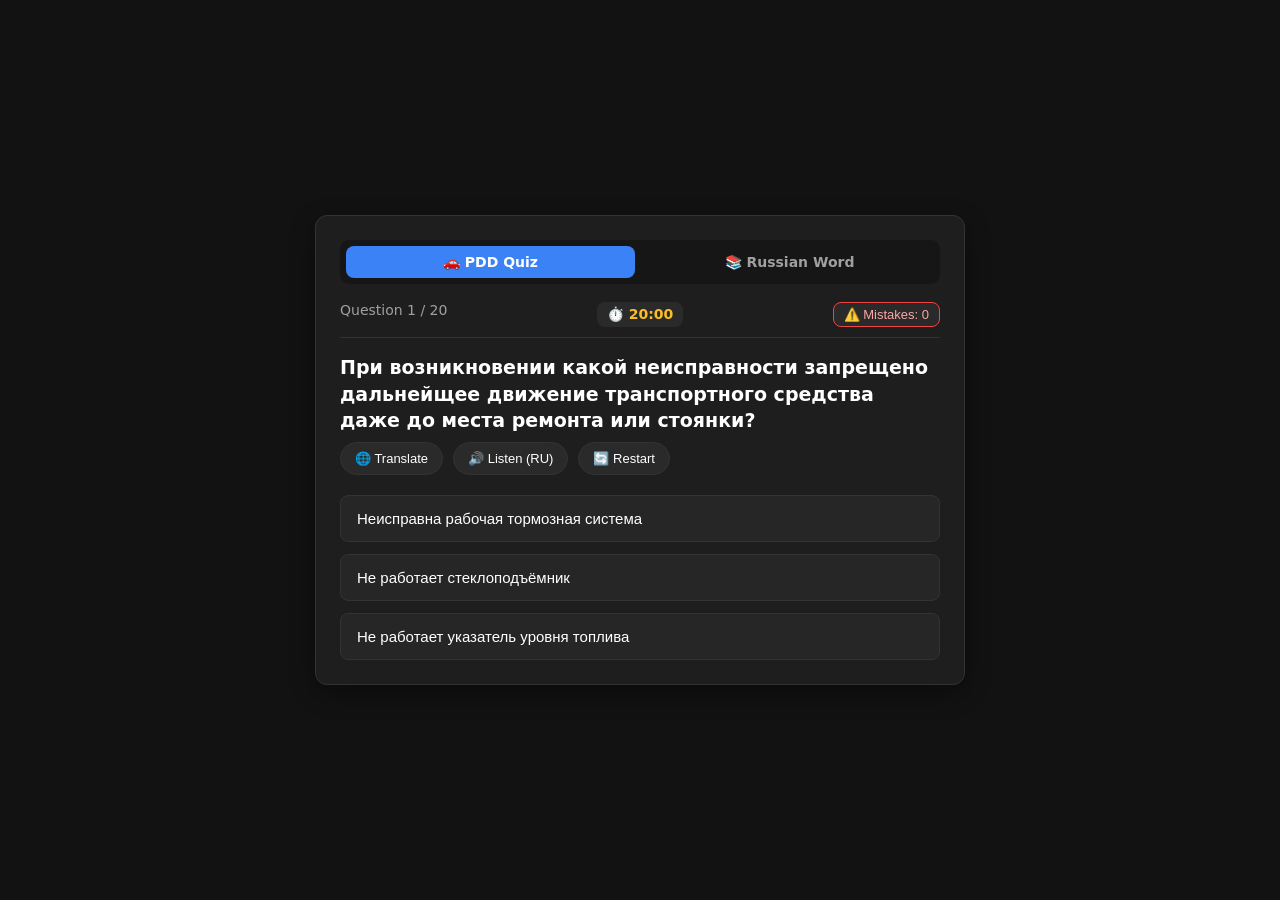
<file: index.html>
<!DOCTYPE html>
<html lang="en">
<head>
    <meta charset="UTF-8">
    <meta name="viewport" content="width=device-width, initial-scale=1.0">
    <title>PDD Russia Practice</title>
    <!--  Link to CSS file (we will create this in the next step)-->
    <link rel="stylesheet" href="style.css">
</head>
<body>

    <div class="container">
        <div class="navbar">
            <a href="index.html" class="nav-link active">🚗 PDD Quiz</a>
            <a href="vocab.html" class="nav-link">📚 Russian Word</a>
        </div>

        <div class="header">
            <span id="progress">Question 1 / 20</span>
            <span id="timer" class="timer-badge">⏱️ 20:00</span>
            <button id="filter-mistakes-btn" class="filter-btn">⚠️ Mistakes: 0</button>
        </div>

        <img id="q-img" class="question-img" src="aa.jpg" alt="Traffic Question">

        <div id="q-ru" class="ru-text"></div>
        <div id="q-en" class="en-text"></div>

        <div class="controls">
            <button id="translate-btn" class="tool-btn">🌐 Translate</button>
            <button id="speak-btn" class="tool-btn">🔊 Listen (RU)</button>
            <button id="restart-btn" class="tool-btn">🔄 Restart</button>
        </div>

        <div id="options-container" class="options"></div>

        <div id="note-box" class="note-box"></div>

        <button id="next-btn" class="next-btn">Next Question ➡️</button>
    </div>
    <script src="app.js"></script>
</body>
</html>
</file>
<file: style.css>
:root {
    --bg-color: #121212;
    --card-bg: #1e1e1e;
    --text-main: #ffffff;
    --text-muted: #a0a0a0;
    --accent-blue: #3b82f6;
    --correct-green: #22c55e;
    --wrong-red: #ef4444;
    --border-color: #333333;
}

body {
    font-family: system-ui, -apple-system, sans-serif;
    background-color: var(--bg-color);
    color: var(--text-main);
    display: flex;
    justify-content: center;
    align-items: center;
    min-height: 100vh;
    margin: 0;
    padding: 15px;
    box-sizing: border-box;
}

.container {
    max-width: 600px;
    width: 100%;
    background: var(--card-bg);
    padding: 24px;
    border-radius: 12px;
    box-shadow: 0 8px 24px rgba(0, 0, 0, 0.4);
    border: 1px solid var(--border-color);
}

.header {
    display: flex;
    justify-content: space-between;
    font-size: 14px;
    color: var(--text-muted);
    margin-bottom: 16px;
    padding-bottom: 10px;
    border-bottom: 1px solid var(--border-color);
}

.question-img {
    width: 100%;
    max-height: 260px;
    object-fit: cover;
    border-radius: 8px;
    margin: 18px;
    background-color: #2a2a2a;
}

.ru-text {
    font-size: 19px;
    font-weight: 600;
    line-height: 1.4;
    margin-bottom: 8px;
}
.en-text {
    font-size: 15px;
    color: #93c5fd;
    margin-bottom: 16px;
    display: none;
}

.controls {
    display: flex;
    gap: 10px;
    margin-bottom: 20px;
}

.tool-btn {
    background-color: #2a2a2a;
    color: var(--text-main);
    border: 1px solid var(--border-color);
    padding: 8px 14px;
    border-radius: 19px;
    cursor: pointer;
    font-size: 13px;
    transition: backgroud 0.2s;
}
.tool-btn:hover {
    background-color: #383838;
}

.options {
    display: flex;
    flex-direction: column;
    gap: 12px;
}
.option-btn {
    background-color: #262626;
    color: var(--text-main);
    border: 1px solid var(--border-color);
    padding: 14px 16px;
    border-radius: 8px;
    text-align: left;
    font-size: 15px;
    cursor: pointer;
    transition: all 0.2s;
}
.option-btn:hover:not(:disabled) {
    background-color: #323232;
    border-color: #555;
}
.option-btn.correct {
    background-color: rgba(34, 197, 94, 0.2);
    border-color: var(--correct-green);
    color: #86efac;
}
.option-btn.wrong {
    background-color: rgba(239, 68, 68, 0.2);
    border-color: var(--wrong-red);
    color: fca5a5;
}
.option-en {
    display: none;
    font-size: 13px;
    color: #93c5fd;
    margin-top: 6px;
}
.note-box {
margin-top: 18px;
padding: 14px;
background-color: rgba(59, 130, 246. 0.15);
border-left: 4px solid var(--accent-blue);
border-radius: 12px;
font-size: 14px;
line-height: 1.5;
display: none;
}
.next-btn {
margin-top: 20px;
width: 100%;
padding: 14px;
background-color: var(--accent-blue);
color: white;
border: none;
border-radius: 10px;
font-size: 16px;
font-weight: 600;
cursor: pointer;
display: none;
transition: background-color 0.2s;
}

.next-btn:hover {
background-color: #2563eb;
}

/*   Mistakes Filter Button in header*/
.filter-btn {
    background-color: #2a2a2a;
    color: #fca5a5;
    border: 1px solid var(--wrong-red);
    padding: 4px 10px;
    border-radius: 8px;
    font-size: 13px;
    cursor: pointer;
    transition: all 0.2s;
}
.filter-btn.active {
    background-color: var(--wrong-red);
    color: white;
    font-weight: bold;
}

/*   Navigation Bar  */
.navbar {
    display: flex;
    gap: 10px;
    margin-bottom: 18px;
    background-color: #161616;
    padding: 6px;
    border-radius: 9px;
}
.nav-link {
    flex: 1;
    text-align: center;
    padding: 8px;
    color: var(--text-muted);
    text-decoration: none;
    border-radius: 8px;
    font-size: 14px;
    font-weight: 600;
    transition: 0.2s;
}
.nav-link.active {
    background-color: var(--accent-blue);
    color: white;
}

/*   Timer Badge  */
.timer-badge {
    background-color: #2a2a2a;
    color: #fbbf24;
    padding: 4px 10px;
    border-radius: 8px;
    font-weight: bold;
    font-variant-numeric: tabular-nums;
}
.timer-badge.danger {
    background-color: var(--wrong-red);
    color: white;
}

/*  Voice Settings Box */
.voice-settings {
    display: flex;
    flex-direction: column;
    gap: 8px;
    background-color: #161616;
    padding: 12px;
    border-radius: 12px;
    margin-bottom: 15px;
    font-size: 13px;
    color: var(--text-muted);
}
.voice-select, .form-input {
    width: 100%;
    padding: 10px;
    margin-top: 4px;
    background-color: #262626;
    color: white;
    border: 1px solid var(--border-color);
    border-radius: 9px;
    box-sizing: border-box;
    font-size: 14px;
}

/*  Add New Vocab Form */
.vocab-form {
    display: flex;
    flex-direction: column;
    gap: 10px;
    background-color: #161616;
    padding: 15px;
    border-radius: 8px;
    margin-bottom: 18px;
    border: 1px solid var(--accent-blue);
}

.file-label {
    font-size: 13px;
    color: #93c5fd;
    display: flex;
    flex-direction: column;
    gap: 5px;
}

.save-btn {
    background-color: var(--correct-green);
    color: #052e16;
    font-weight: bold;
    padding: 12ppx;
    border: none;
    border-radius: 9px;
    cursor: pointer;
    font-size: 15px;
}

/*  Vocabulary Cards  */
.vocab-list {
    display: flex;
    flex-direction: column;
    gap: 14px;
}
.vocab-card {
    background-color: #252525;
    border: 1px solid var(--border-color);
    border-radius: 10px;
    padding: 15px;
    position: relative;
}
.vocab-card img {
    width: 100%;
    max-height: 180px;
    object-fit: cover;
    border-radius: 9px;
    margin-bottom: 10px;
}

.vocab-ru {
    font-size: 18px;
    font-weight: bold;
    margin-bottom: 4px;
}
.vocab-en {
    font-size: 15px;
    color: #93c5fd;
    margin-bottom: 4px;
}
.vocab-ar {
    font-size: 15px;
    color: #86efac;
    direction: rtl;
    text-align: right;
    margin-bottom: 12px;
}
.card-actions {
    display: flex;
    gap: 8px;
    flex-wrap: wrap;
}
.delete-btn {
    background-color: rgba(239, 68, 68, 0.2);
    color: #fca5a5;
    border: 1px solid var(--wrong-red);
    padding: 6px 10px;
    border-radius: 9px;
    cursor: pointer;
    margin-left: auto;
    font-size: 12px;
}
.active-filter {
    background-color: var(--accent-blue);
    border-color: var(--accent-blue);
}

/*  Mobile & Reponsive Enhancements */
@media (max-width: 600px) {
    body {
        padding: 8px;
        align-items: flex-start;
    }

    .container {
        padding: 16px 14px;
        border-radius: 10px;
    }

    .header {
        font-size: 13px;
        gap: 6px;
        flex-wrap: wrap;
    }

    .ru-text, .vocab-ru {
        font-size: 17px;
    }
    
    /* Arrange helper & filter buttons in clean 2-column grids on mobile */
    .controls {
        display: grid;
        grid-template-columns: repeat(2, 1fr);
        gap: 8px;
    }

    /* Make the first filter button ("All") span full width if 3 items */
    .controls .tool-btn:first-child:nth-last-child(3) {
        grid-column: span 2;
    }
    .tool-btn {
        padding: 10px 8px;
        font-size: 13px;
        text-align: center;
    }

    .card-actions {
        display: grid;
        grid-template-columns: 1fr 1fr auto;
        gap: 8px;
    }
    .delete-btn {
        margin-left: 0;
        padding: 8px 12px;
    }
}
</file>
